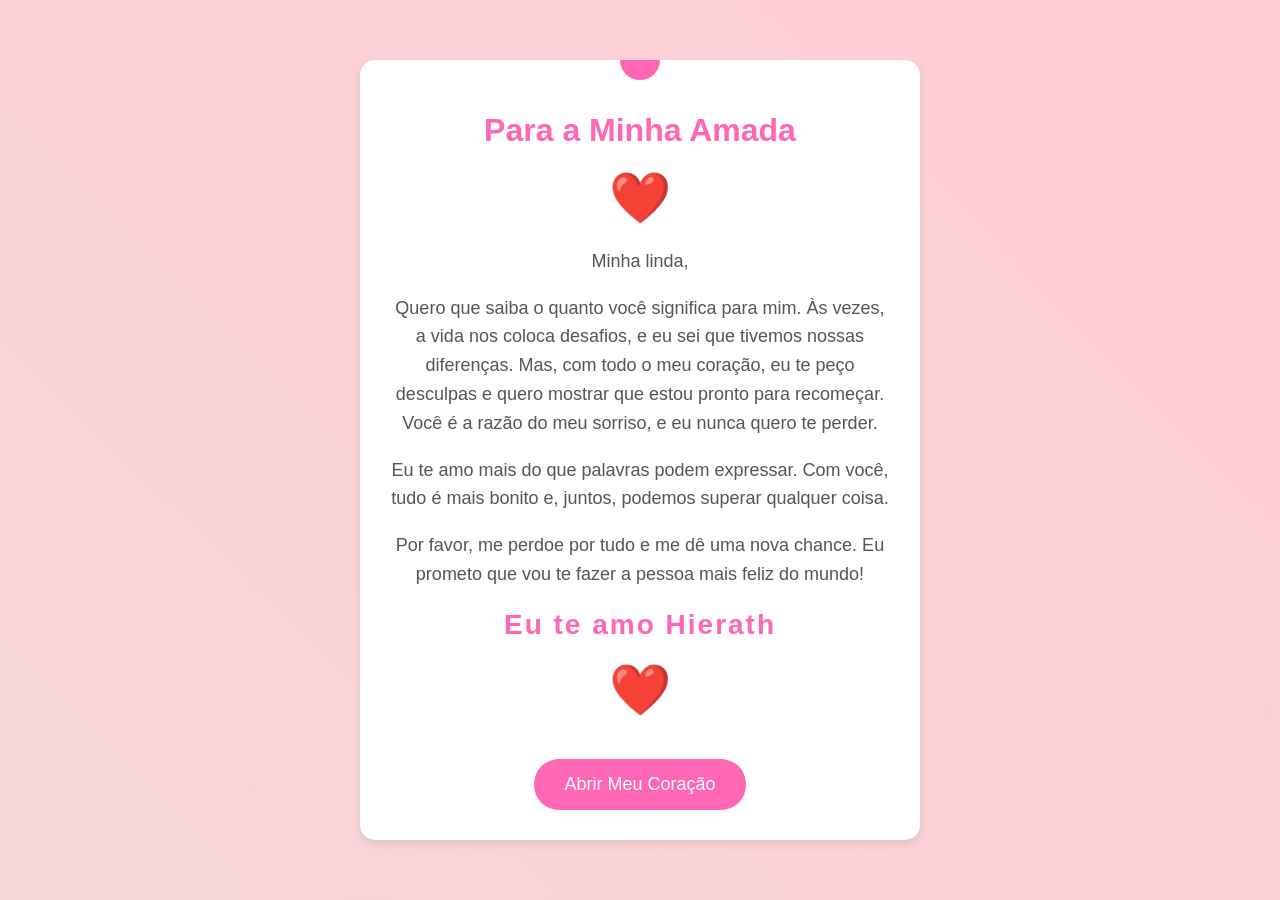
<file: index.html>
<!DOCTYPE html>
<html lang="pt-br">
<head>
    <meta charset="UTF-8">
    <meta name="viewport" content="width=device-width, initial-scale=1.0">
    <title>Minha Carta para Você</title>
    <link rel="stylesheet" href="Melo.css">
</head>
<body>

    <div class="carta">
        <h1>Para a Minha Amada</h1>
        <div class="coracao">❤️</div>
        <p>Minha linda,</p>
        <p>Quero que saiba o quanto você significa para mim. Às vezes, a vida nos coloca desafios, e eu sei que tivemos nossas diferenças. Mas, com todo o meu coração, eu te peço desculpas e quero mostrar que estou pronto para recomeçar. Você é a razão do meu sorriso, e eu nunca quero te perder.</p>
        <p>Eu te amo mais do que palavras podem expressar. Com você, tudo é mais bonito e, juntos, podemos superar qualquer coisa.</p>
        <p>Por favor, me perdoe por tudo e me dê uma nova chance. Eu prometo que vou te fazer a pessoa mais feliz do mundo!</p>

        <div class="texto-animado">Eu te amo Hierath</div> <!-- A frase animada -->
        
        <div class="coracao">❤️</div>
        
        <button class="botao" onclick="desenharCoracao()">Abrir Meu Coração</button>

        <div id="coracao-animado" class="coracao-animado">
          
            <svg xmlns="http://www.w3.org/2000/svg" viewBox="0 0 100 100" width="150" height="150">
                <path id="coração-path" fill="none" stroke="#ff66b3" stroke-width="3" d="M50 30C40 20 20 20 20 35C20 50 50 70 50 70C50 70 80 50 80 35C80 20 60 20 50 30Z"/>
            </svg>
        </div>
    </div>

    <script>
        function desenharCoracao() {
            
            document.getElementById("coracao-animado").style.display = "block";
            
            const path = document.getElementById('coração-path');
            path.style.strokeDasharray = path.getTotalLength();
            path.style.strokeDashoffset = path.getTotalLength();

           
            setTimeout(() => {
                path.style.transition = "stroke-dashoffset 2s ease";
                path.style.strokeDashoffset = 0;
            }, 100);
        }
    </script>

</body>
</html>
</file>
<file: Melo.css>
body {
    background: linear-gradient(45deg, #f8d7da, #ffccd5);
    font-family: 'Arial', sans-serif;
    display: flex;
    justify-content: center;
    align-items: center;
    height: 100vh;
    margin: 0;
    padding: 0;
    flex-direction: column;
    text-align: center;
}

.carta {
    background-color: #fff;
    border-radius: 15px;
    box-shadow: 0 4px 8px rgba(0, 0, 0, 0.1);
    width: 70%;
    max-width: 500px;
    padding: 30px;
    position: relative;
    overflow: hidden;
}

.carta::before {
    content: '';
    position: absolute;
    top: -20px;
    left: 50%;
    transform: translateX(-50%);
    width: 40px;
    height: 40px;
    background-color: #ff66b3;
    border-radius: 50%;
    animation: pulse 1.5s infinite;
}

@keyframes pulse {
    0% { transform: translateX(-50%) scale(1); }
    50% { transform: translateX(-50%) scale(1.2); }
    100% { transform: translateX(-50%) scale(1); }
}

h1 {
    color: #ff66b3;
    font-size: 32px;
    margin-bottom: 15px;
}

p {
    font-size: 18px;
    color: #555;
    line-height: 1.6;
}

.coracao {
    font-size: 50px;
    color: #ff66b3;
    margin: 20px 0;
    animation: coração 1s infinite;
}

@keyframes coração {
    0% { transform: scale(1); }
    50% { transform: scale(1.2); }
    100% { transform: scale(1); }
}

.botao {
    margin-top: 20px;
    padding: 15px 30px;
    background-color: #ff66b3;
    color: white;
    border: none;
    border-radius: 25px;
    font-size: 18px;
    cursor: pointer;
    transition: background-color 0.3s;
}

.botao:hover {
    background-color: #ff3385;
}


.coracao-animado {
    display: none; 
    margin-top: 20px;
}

.coracao-animado svg {
    transform: scale(1);
    opacity: 0;
    animation: aparecer 1s forwards;
}

@keyframes aparecer {
    0% {
        opacity: 0;
        transform: scale(0);
    }
    100% {
        opacity: 1;
        transform: scale(1);
    }
}


.texto-animado {
    font-size: 28px;
    font-weight: bold;
    color: #ff66b3;
    letter-spacing: 2px;
    animation: fadeIn 3s ease forwards;
    opacity: 0;  
    margin: 20px 0;
}

@keyframes fadeIn {
    0% {
        opacity: 0;
        transform: translateY(-20px);
    }
    100% {
        opacity: 1;
        transform: translateY(0);
    }
}
</file>
